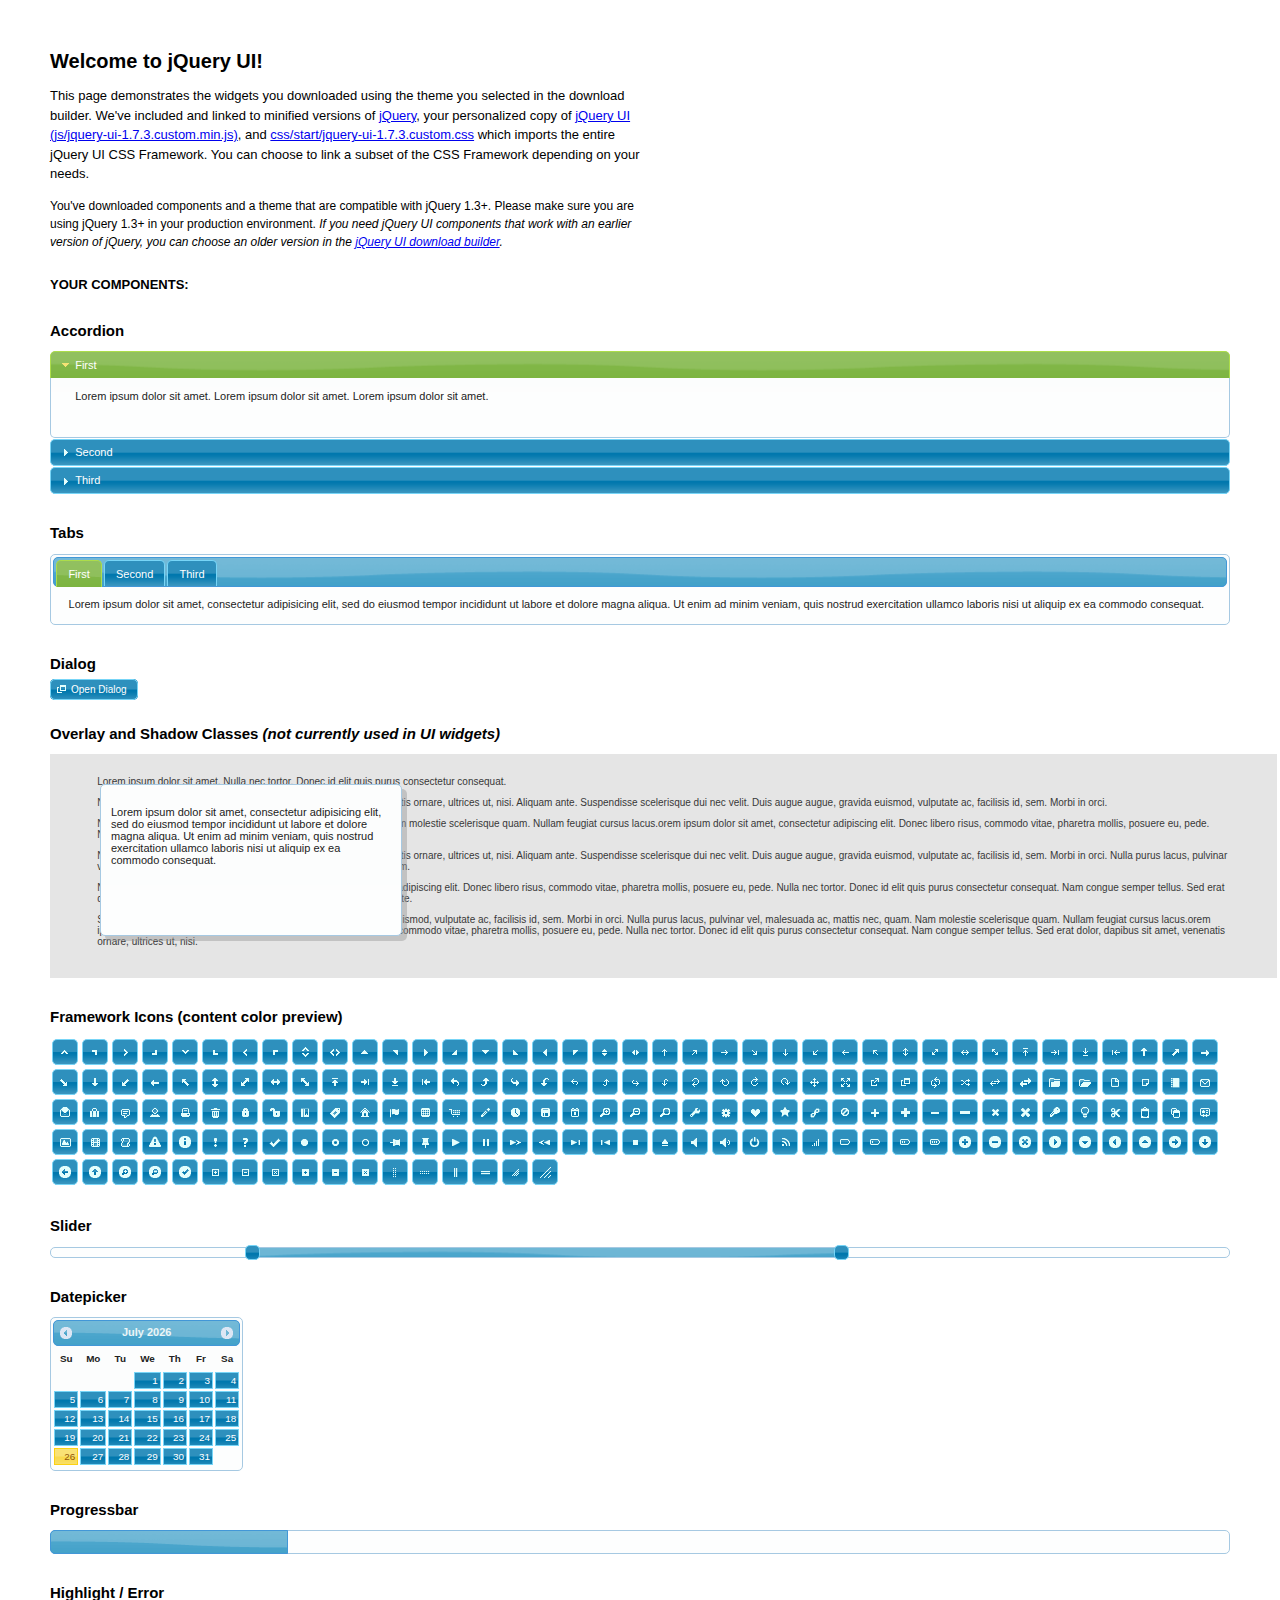
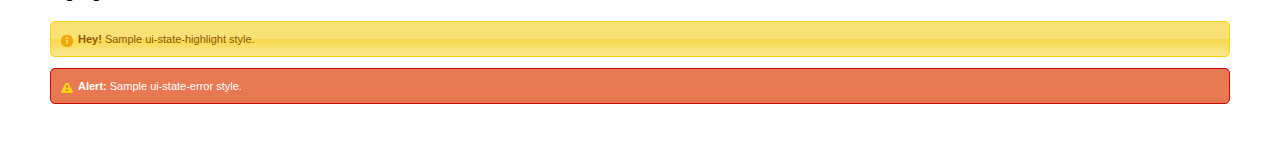
<file: jqueryUI/index.html>
<!DOCTYPE html>
<html>
	<head>
		<meta http-equiv="Content-Type" content="text/html; charset=iso-8859-1" />
		<title>jQuery UI Example Page</title>
		<link type="text/css" href="css/start/jquery-ui-1.7.3.custom.css" rel="stylesheet" />	
		<script type="text/javascript" src="js/jquery-1.3.2.min.js"></script>
		<script type="text/javascript" src="js/jquery-ui-1.7.3.custom.min.js"></script>
		<script type="text/javascript">
			$(function(){

				// Accordion
				$("#accordion").accordion({ header: "h3" });
	
				// Tabs
				$('#tabs').tabs();
	

				// Dialog			
				$('#dialog').dialog({
					autoOpen: false,
					width: 600,
					buttons: {
						"Ok": function() { 
							$(this).dialog("close"); 
						}, 
						"Cancel": function() { 
							$(this).dialog("close"); 
						} 
					}
				});
				
				// Dialog Link
				$('#dialog_link').click(function(){
					$('#dialog').dialog('open');
					return false;
				});

				// Datepicker
				$('#datepicker').datepicker({
					inline: true
				});
				
				// Slider
				$('#slider').slider({
					range: true,
					values: [17, 67]
				});
				
				// Progressbar
				$("#progressbar").progressbar({
					value: 20 
				});
				
				//hover states on the static widgets
				$('#dialog_link, ul#icons li').hover(
					function() { $(this).addClass('ui-state-hover'); }, 
					function() { $(this).removeClass('ui-state-hover'); }
				);
				
			});
		</script>
		<style type="text/css">
			/*demo page css*/
			body{ font: 62.5% "Trebuchet MS", sans-serif; margin: 50px;}
			.demoHeaders { margin-top: 2em; }
			#dialog_link {padding: .4em 1em .4em 20px;text-decoration: none;position: relative;}
			#dialog_link span.ui-icon {margin: 0 5px 0 0;position: absolute;left: .2em;top: 50%;margin-top: -8px;}
			ul#icons {margin: 0; padding: 0;}
			ul#icons li {margin: 2px; position: relative; padding: 4px 0; cursor: pointer; float: left;  list-style: none;}
			ul#icons span.ui-icon {float: left; margin: 0 4px;}
		</style>	
	</head>
	<body>
	<h1>Welcome to jQuery UI!</h1>
	<p style="font-size: 1.3em; line-height: 1.5; margin: 1em 0; width: 50%;">This page demonstrates the widgets you downloaded using the theme you selected in the download builder. We've included and linked to minified versions of <a href="js/jquery-1.4.4.min.js">jQuery</a>, your personalized copy of <a href="js/jquery-ui-1.7.3.custom.min.js">jQuery UI (js/jquery-ui-1.7.3.custom.min.js)</a>, and <a href="css/start/jquery-ui-1.7.3.custom.css">css/start/jquery-ui-1.7.3.custom.css</a> which imports the entire jQuery UI CSS Framework. You can choose to link a subset of the CSS Framework depending on your needs. </p>
	<p style="font-size: 1.2em; line-height: 1.5; margin: 1em 0; width: 50%;">You've downloaded components and a theme that are compatible with jQuery 1.3+. Please make sure you are using jQuery 1.3+ in your production environment. <em>If you need jQuery UI components that work with an earlier version of jQuery, you can choose an older version in the <a href="http://jqueryui.com/download">jQuery UI download builder</a>.</em></p>	

	<p style="font-weight: bold; margin: 2em 0 1em; font-size: 1.3em;">YOUR COMPONENTS:</p>
		
		<!-- Accordion -->
		<h2 class="demoHeaders">Accordion</h2>
		<div id="accordion">
			<div>
				<h3><a href="#">First</a></h3>
				<div>Lorem ipsum dolor sit amet. Lorem ipsum dolor sit amet. Lorem ipsum dolor sit amet.</div>
			</div>
			<div>
				<h3><a href="#">Second</a></h3>
				<div>Phasellus mattis tincidunt nibh.</div>
			</div>
			<div>
				<h3><a href="#">Third</a></h3>
				<div>Nam dui erat, auctor a, dignissim quis.</div>
			</div>
		</div>
	
		<!-- Tabs -->
		<h2 class="demoHeaders">Tabs</h2>
		<div id="tabs">
			<ul>
				<li><a href="#tabs-1">First</a></li>
				<li><a href="#tabs-2">Second</a></li>
				<li><a href="#tabs-3">Third</a></li>
			</ul>
			<div id="tabs-1">Lorem ipsum dolor sit amet, consectetur adipisicing elit, sed do eiusmod tempor incididunt ut labore et dolore magna aliqua. Ut enim ad minim veniam, quis nostrud exercitation ullamco laboris nisi ut aliquip ex ea commodo consequat.</div>
			<div id="tabs-2">Phasellus mattis tincidunt nibh. Cras orci urna, blandit id, pretium vel, aliquet ornare, felis. Maecenas scelerisque sem non nisl. Fusce sed lorem in enim dictum bibendum.</div>
			<div id="tabs-3">Nam dui erat, auctor a, dignissim quis, sollicitudin eu, felis. Pellentesque nisi urna, interdum eget, sagittis et, consequat vestibulum, lacus. Mauris porttitor ullamcorper augue.</div>
		</div>
	
		<!-- Dialog NOTE: Dialog is not generated by UI in this demo so it can be visually styled in themeroller-->
		<h2 class="demoHeaders">Dialog</h2>
		<p><a href="#" id="dialog_link" class="ui-state-default ui-corner-all"><span class="ui-icon ui-icon-newwin"></span>Open Dialog</a></p>
		
		
		<h2 class="demoHeaders">Overlay and Shadow Classes <em>(not currently used in UI widgets)</em></h2>
		<div style="position: relative; width: 96%; height: 200px; padding:1% 4%; overflow:hidden;" class="fakewindowcontain">
			<p>Lorem ipsum dolor sit amet,  Nulla nec tortor. Donec id elit quis purus consectetur consequat. </p><p>Nam congue semper tellus. Sed erat dolor, dapibus sit amet, venenatis ornare, ultrices ut, nisi. Aliquam ante. Suspendisse scelerisque dui nec velit. Duis augue augue, gravida euismod, vulputate ac, facilisis id, sem. Morbi in orci. </p><p>Nulla purus lacus, pulvinar vel, malesuada ac, mattis nec, quam. Nam molestie scelerisque quam. Nullam feugiat cursus lacus.orem ipsum dolor sit amet, consectetur adipiscing elit. Donec libero risus, commodo vitae, pharetra mollis, posuere eu, pede. Nulla nec tortor. Donec id elit quis purus consectetur consequat. </p><p>Nam congue semper tellus. Sed erat dolor, dapibus sit amet, venenatis ornare, ultrices ut, nisi. Aliquam ante. Suspendisse scelerisque dui nec velit. Duis augue augue, gravida euismod, vulputate ac, facilisis id, sem. Morbi in orci. Nulla purus lacus, pulvinar vel, malesuada ac, mattis nec, quam. Nam molestie scelerisque quam. </p><p>Nullam feugiat cursus lacus.orem ipsum dolor sit amet, consectetur adipiscing elit. Donec libero risus, commodo vitae, pharetra mollis, posuere eu, pede. Nulla nec tortor. Donec id elit quis purus consectetur consequat. Nam congue semper tellus. Sed erat dolor, dapibus sit amet, venenatis ornare, ultrices ut, nisi. Aliquam ante. </p><p>Suspendisse scelerisque dui nec velit. Duis augue augue, gravida euismod, vulputate ac, facilisis id, sem. Morbi in orci. Nulla purus lacus, pulvinar vel, malesuada ac, mattis nec, quam. Nam molestie scelerisque quam. Nullam feugiat cursus lacus.orem ipsum dolor sit amet, consectetur adipiscing elit. Donec libero risus, commodo vitae, pharetra mollis, posuere eu, pede. Nulla nec tortor. Donec id elit quis purus consectetur consequat. Nam congue semper tellus. Sed erat dolor, dapibus sit amet, venenatis ornare, ultrices ut, nisi. </p>
			
			<!-- ui-dialog -->
			<div class="ui-overlay"><div class="ui-widget-overlay"></div><div class="ui-widget-shadow ui-corner-all" style="width: 302px; height: 152px; position: absolute; left: 50px; top: 30px;"></div></div>
			<div style="position: absolute; width: 280px; height: 130px;left: 50px; top: 30px; padding: 10px;" class="ui-widget ui-widget-content ui-corner-all">
				<div class="ui-dialog-content ui-widget-content" style="background: none; border: 0;">
					<p>Lorem ipsum dolor sit amet, consectetur adipisicing elit, sed do eiusmod tempor incididunt ut labore et dolore magna aliqua. Ut enim ad minim veniam, quis nostrud exercitation ullamco laboris nisi ut aliquip ex ea commodo consequat.</p>
				</div>
			</div>
		
		</div>

		
		<!-- ui-dialog -->
		<div id="dialog" title="Dialog Title">
			<p>Lorem ipsum dolor sit amet, consectetur adipisicing elit, sed do eiusmod tempor incididunt ut labore et dolore magna aliqua. Ut enim ad minim veniam, quis nostrud exercitation ullamco laboris nisi ut aliquip ex ea commodo consequat.</p>
		</div>
			
				
				
		<h2 class="demoHeaders">Framework Icons (content color preview)</h2>
		<ul id="icons" class="ui-widget ui-helper-clearfix">
		
		<li class="ui-state-default ui-corner-all" title=".ui-icon-carat-1-n"><span class="ui-icon ui-icon-carat-1-n"></span></li>
		<li class="ui-state-default ui-corner-all" title=".ui-icon-carat-1-ne"><span class="ui-icon ui-icon-carat-1-ne"></span></li>
		<li class="ui-state-default ui-corner-all" title=".ui-icon-carat-1-e"><span class="ui-icon ui-icon-carat-1-e"></span></li>
		
		<li class="ui-state-default ui-corner-all" title=".ui-icon-carat-1-se"><span class="ui-icon ui-icon-carat-1-se"></span></li>
		<li class="ui-state-default ui-corner-all" title=".ui-icon-carat-1-s"><span class="ui-icon ui-icon-carat-1-s"></span></li>
		<li class="ui-state-default ui-corner-all" title=".ui-icon-carat-1-sw"><span class="ui-icon ui-icon-carat-1-sw"></span></li>
		<li class="ui-state-default ui-corner-all" title=".ui-icon-carat-1-w"><span class="ui-icon ui-icon-carat-1-w"></span></li>
		<li class="ui-state-default ui-corner-all" title=".ui-icon-carat-1-nw"><span class="ui-icon ui-icon-carat-1-nw"></span></li>
		<li class="ui-state-default ui-corner-all" title=".ui-icon-carat-2-n-s"><span class="ui-icon ui-icon-carat-2-n-s"></span></li>
		<li class="ui-state-default ui-corner-all" title=".ui-icon-carat-2-e-w"><span class="ui-icon ui-icon-carat-2-e-w"></span></li>
		<li class="ui-state-default ui-corner-all" title=".ui-icon-triangle-1-n"><span class="ui-icon ui-icon-triangle-1-n"></span></li>
		<li class="ui-state-default ui-corner-all" title=".ui-icon-triangle-1-ne"><span class="ui-icon ui-icon-triangle-1-ne"></span></li>
		
		<li class="ui-state-default ui-corner-all" title=".ui-icon-triangle-1-e"><span class="ui-icon ui-icon-triangle-1-e"></span></li>
		<li class="ui-state-default ui-corner-all" title=".ui-icon-triangle-1-se"><span class="ui-icon ui-icon-triangle-1-se"></span></li>
		<li class="ui-state-default ui-corner-all" title=".ui-icon-triangle-1-s"><span class="ui-icon ui-icon-triangle-1-s"></span></li>
		<li class="ui-state-default ui-corner-all" title=".ui-icon-triangle-1-sw"><span class="ui-icon ui-icon-triangle-1-sw"></span></li>
		<li class="ui-state-default ui-corner-all" title=".ui-icon-triangle-1-w"><span class="ui-icon ui-icon-triangle-1-w"></span></li>
		<li class="ui-state-default ui-corner-all" title=".ui-icon-triangle-1-nw"><span class="ui-icon ui-icon-triangle-1-nw"></span></li>
		<li class="ui-state-default ui-corner-all" title=".ui-icon-triangle-2-n-s"><span class="ui-icon ui-icon-triangle-2-n-s"></span></li>
		<li class="ui-state-default ui-corner-all" title=".ui-icon-triangle-2-e-w"><span class="ui-icon ui-icon-triangle-2-e-w"></span></li>
		<li class="ui-state-default ui-corner-all" title=".ui-icon-arrow-1-n"><span class="ui-icon ui-icon-arrow-1-n"></span></li>
		
		<li class="ui-state-default ui-corner-all" title=".ui-icon-arrow-1-ne"><span class="ui-icon ui-icon-arrow-1-ne"></span></li>
		<li class="ui-state-default ui-corner-all" title=".ui-icon-arrow-1-e"><span class="ui-icon ui-icon-arrow-1-e"></span></li>
		<li class="ui-state-default ui-corner-all" title=".ui-icon-arrow-1-se"><span class="ui-icon ui-icon-arrow-1-se"></span></li>
		<li class="ui-state-default ui-corner-all" title=".ui-icon-arrow-1-s"><span class="ui-icon ui-icon-arrow-1-s"></span></li>
		<li class="ui-state-default ui-corner-all" title=".ui-icon-arrow-1-sw"><span class="ui-icon ui-icon-arrow-1-sw"></span></li>
		<li class="ui-state-default ui-corner-all" title=".ui-icon-arrow-1-w"><span class="ui-icon ui-icon-arrow-1-w"></span></li>
		<li class="ui-state-default ui-corner-all" title=".ui-icon-arrow-1-nw"><span class="ui-icon ui-icon-arrow-1-nw"></span></li>
		<li class="ui-state-default ui-corner-all" title=".ui-icon-arrow-2-n-s"><span class="ui-icon ui-icon-arrow-2-n-s"></span></li>
		<li class="ui-state-default ui-corner-all" title=".ui-icon-arrow-2-ne-sw"><span class="ui-icon ui-icon-arrow-2-ne-sw"></span></li>
		
		<li class="ui-state-default ui-corner-all" title=".ui-icon-arrow-2-e-w"><span class="ui-icon ui-icon-arrow-2-e-w"></span></li>
		<li class="ui-state-default ui-corner-all" title=".ui-icon-arrow-2-se-nw"><span class="ui-icon ui-icon-arrow-2-se-nw"></span></li>
		<li class="ui-state-default ui-corner-all" title=".ui-icon-arrowstop-1-n"><span class="ui-icon ui-icon-arrowstop-1-n"></span></li>
		<li class="ui-state-default ui-corner-all" title=".ui-icon-arrowstop-1-e"><span class="ui-icon ui-icon-arrowstop-1-e"></span></li>
		<li class="ui-state-default ui-corner-all" title=".ui-icon-arrowstop-1-s"><span class="ui-icon ui-icon-arrowstop-1-s"></span></li>
		<li class="ui-state-default ui-corner-all" title=".ui-icon-arrowstop-1-w"><span class="ui-icon ui-icon-arrowstop-1-w"></span></li>
		<li class="ui-state-default ui-corner-all" title=".ui-icon-arrowthick-1-n"><span class="ui-icon ui-icon-arrowthick-1-n"></span></li>
		<li class="ui-state-default ui-corner-all" title=".ui-icon-arrowthick-1-ne"><span class="ui-icon ui-icon-arrowthick-1-ne"></span></li>
		<li class="ui-state-default ui-corner-all" title=".ui-icon-arrowthick-1-e"><span class="ui-icon ui-icon-arrowthick-1-e"></span></li>
		
		<li class="ui-state-default ui-corner-all" title=".ui-icon-arrowthick-1-se"><span class="ui-icon ui-icon-arrowthick-1-se"></span></li>
		<li class="ui-state-default ui-corner-all" title=".ui-icon-arrowthick-1-s"><span class="ui-icon ui-icon-arrowthick-1-s"></span></li>
		<li class="ui-state-default ui-corner-all" title=".ui-icon-arrowthick-1-sw"><span class="ui-icon ui-icon-arrowthick-1-sw"></span></li>
		<li class="ui-state-default ui-corner-all" title=".ui-icon-arrowthick-1-w"><span class="ui-icon ui-icon-arrowthick-1-w"></span></li>
		<li class="ui-state-default ui-corner-all" title=".ui-icon-arrowthick-1-nw"><span class="ui-icon ui-icon-arrowthick-1-nw"></span></li>
		<li class="ui-state-default ui-corner-all" title=".ui-icon-arrowthick-2-n-s"><span class="ui-icon ui-icon-arrowthick-2-n-s"></span></li>
		<li class="ui-state-default ui-corner-all" title=".ui-icon-arrowthick-2-ne-sw"><span class="ui-icon ui-icon-arrowthick-2-ne-sw"></span></li>
		<li class="ui-state-default ui-corner-all" title=".ui-icon-arrowthick-2-e-w"><span class="ui-icon ui-icon-arrowthick-2-e-w"></span></li>
		<li class="ui-state-default ui-corner-all" title=".ui-icon-arrowthick-2-se-nw"><span class="ui-icon ui-icon-arrowthick-2-se-nw"></span></li>
		
		<li class="ui-state-default ui-corner-all" title=".ui-icon-arrowthickstop-1-n"><span class="ui-icon ui-icon-arrowthickstop-1-n"></span></li>
		<li class="ui-state-default ui-corner-all" title=".ui-icon-arrowthickstop-1-e"><span class="ui-icon ui-icon-arrowthickstop-1-e"></span></li>
		<li class="ui-state-default ui-corner-all" title=".ui-icon-arrowthickstop-1-s"><span class="ui-icon ui-icon-arrowthickstop-1-s"></span></li>
		<li class="ui-state-default ui-corner-all" title=".ui-icon-arrowthickstop-1-w"><span class="ui-icon ui-icon-arrowthickstop-1-w"></span></li>
		<li class="ui-state-default ui-corner-all" title=".ui-icon-arrowreturnthick-1-w"><span class="ui-icon ui-icon-arrowreturnthick-1-w"></span></li>
		<li class="ui-state-default ui-corner-all" title=".ui-icon-arrowreturnthick-1-n"><span class="ui-icon ui-icon-arrowreturnthick-1-n"></span></li>
		<li class="ui-state-default ui-corner-all" title=".ui-icon-arrowreturnthick-1-e"><span class="ui-icon ui-icon-arrowreturnthick-1-e"></span></li>
		<li class="ui-state-default ui-corner-all" title=".ui-icon-arrowreturnthick-1-s"><span class="ui-icon ui-icon-arrowreturnthick-1-s"></span></li>
		<li class="ui-state-default ui-corner-all" title=".ui-icon-arrowreturn-1-w"><span class="ui-icon ui-icon-arrowreturn-1-w"></span></li>
		
		<li class="ui-state-default ui-corner-all" title=".ui-icon-arrowreturn-1-n"><span class="ui-icon ui-icon-arrowreturn-1-n"></span></li>
		<li class="ui-state-default ui-corner-all" title=".ui-icon-arrowreturn-1-e"><span class="ui-icon ui-icon-arrowreturn-1-e"></span></li>
		<li class="ui-state-default ui-corner-all" title=".ui-icon-arrowreturn-1-s"><span class="ui-icon ui-icon-arrowreturn-1-s"></span></li>
		<li class="ui-state-default ui-corner-all" title=".ui-icon-arrowrefresh-1-w"><span class="ui-icon ui-icon-arrowrefresh-1-w"></span></li>
		<li class="ui-state-default ui-corner-all" title=".ui-icon-arrowrefresh-1-n"><span class="ui-icon ui-icon-arrowrefresh-1-n"></span></li>
		<li class="ui-state-default ui-corner-all" title=".ui-icon-arrowrefresh-1-e"><span class="ui-icon ui-icon-arrowrefresh-1-e"></span></li>
		<li class="ui-state-default ui-corner-all" title=".ui-icon-arrowrefresh-1-s"><span class="ui-icon ui-icon-arrowrefresh-1-s"></span></li>
		<li class="ui-state-default ui-corner-all" title=".ui-icon-arrow-4"><span class="ui-icon ui-icon-arrow-4"></span></li>
		<li class="ui-state-default ui-corner-all" title=".ui-icon-arrow-4-diag"><span class="ui-icon ui-icon-arrow-4-diag"></span></li>
		
		<li class="ui-state-default ui-corner-all" title=".ui-icon-extlink"><span class="ui-icon ui-icon-extlink"></span></li>
		<li class="ui-state-default ui-corner-all" title=".ui-icon-newwin"><span class="ui-icon ui-icon-newwin"></span></li>
		<li class="ui-state-default ui-corner-all" title=".ui-icon-refresh"><span class="ui-icon ui-icon-refresh"></span></li>
		<li class="ui-state-default ui-corner-all" title=".ui-icon-shuffle"><span class="ui-icon ui-icon-shuffle"></span></li>
		<li class="ui-state-default ui-corner-all" title=".ui-icon-transfer-e-w"><span class="ui-icon ui-icon-transfer-e-w"></span></li>
		<li class="ui-state-default ui-corner-all" title=".ui-icon-transferthick-e-w"><span class="ui-icon ui-icon-transferthick-e-w"></span></li>
		<li class="ui-state-default ui-corner-all" title=".ui-icon-folder-collapsed"><span class="ui-icon ui-icon-folder-collapsed"></span></li>
		<li class="ui-state-default ui-corner-all" title=".ui-icon-folder-open"><span class="ui-icon ui-icon-folder-open"></span></li>
		<li class="ui-state-default ui-corner-all" title=".ui-icon-document"><span class="ui-icon ui-icon-document"></span></li>
		
		<li class="ui-state-default ui-corner-all" title=".ui-icon-document-b"><span class="ui-icon ui-icon-document-b"></span></li>
		<li class="ui-state-default ui-corner-all" title=".ui-icon-note"><span class="ui-icon ui-icon-note"></span></li>
		<li class="ui-state-default ui-corner-all" title=".ui-icon-mail-closed"><span class="ui-icon ui-icon-mail-closed"></span></li>
		<li class="ui-state-default ui-corner-all" title=".ui-icon-mail-open"><span class="ui-icon ui-icon-mail-open"></span></li>
		<li class="ui-state-default ui-corner-all" title=".ui-icon-suitcase"><span class="ui-icon ui-icon-suitcase"></span></li>
		<li class="ui-state-default ui-corner-all" title=".ui-icon-comment"><span class="ui-icon ui-icon-comment"></span></li>
		<li class="ui-state-default ui-corner-all" title=".ui-icon-person"><span class="ui-icon ui-icon-person"></span></li>
		<li class="ui-state-default ui-corner-all" title=".ui-icon-print"><span class="ui-icon ui-icon-print"></span></li>
		<li class="ui-state-default ui-corner-all" title=".ui-icon-trash"><span class="ui-icon ui-icon-trash"></span></li>
		
		<li class="ui-state-default ui-corner-all" title=".ui-icon-locked"><span class="ui-icon ui-icon-locked"></span></li>
		<li class="ui-state-default ui-corner-all" title=".ui-icon-unlocked"><span class="ui-icon ui-icon-unlocked"></span></li>
		<li class="ui-state-default ui-corner-all" title=".ui-icon-bookmark"><span class="ui-icon ui-icon-bookmark"></span></li>
		<li class="ui-state-default ui-corner-all" title=".ui-icon-tag"><span class="ui-icon ui-icon-tag"></span></li>
		<li class="ui-state-default ui-corner-all" title=".ui-icon-home"><span class="ui-icon ui-icon-home"></span></li>
		<li class="ui-state-default ui-corner-all" title=".ui-icon-flag"><span class="ui-icon ui-icon-flag"></span></li>
		<li class="ui-state-default ui-corner-all" title=".ui-icon-calculator"><span class="ui-icon ui-icon-calculator"></span></li>
		<li class="ui-state-default ui-corner-all" title=".ui-icon-cart"><span class="ui-icon ui-icon-cart"></span></li>
		<li class="ui-state-default ui-corner-all" title=".ui-icon-pencil"><span class="ui-icon ui-icon-pencil"></span></li>
		
		<li class="ui-state-default ui-corner-all" title=".ui-icon-clock"><span class="ui-icon ui-icon-clock"></span></li>
		<li class="ui-state-default ui-corner-all" title=".ui-icon-disk"><span class="ui-icon ui-icon-disk"></span></li>
		<li class="ui-state-default ui-corner-all" title=".ui-icon-calendar"><span class="ui-icon ui-icon-calendar"></span></li>
		<li class="ui-state-default ui-corner-all" title=".ui-icon-zoomin"><span class="ui-icon ui-icon-zoomin"></span></li>
		<li class="ui-state-default ui-corner-all" title=".ui-icon-zoomout"><span class="ui-icon ui-icon-zoomout"></span></li>
		<li class="ui-state-default ui-corner-all" title=".ui-icon-search"><span class="ui-icon ui-icon-search"></span></li>
		<li class="ui-state-default ui-corner-all" title=".ui-icon-wrench"><span class="ui-icon ui-icon-wrench"></span></li>
		<li class="ui-state-default ui-corner-all" title=".ui-icon-gear"><span class="ui-icon ui-icon-gear"></span></li>
		<li class="ui-state-default ui-corner-all" title=".ui-icon-heart"><span class="ui-icon ui-icon-heart"></span></li>
		
		<li class="ui-state-default ui-corner-all" title=".ui-icon-star"><span class="ui-icon ui-icon-star"></span></li>
		<li class="ui-state-default ui-corner-all" title=".ui-icon-link"><span class="ui-icon ui-icon-link"></span></li>
		<li class="ui-state-default ui-corner-all" title=".ui-icon-cancel"><span class="ui-icon ui-icon-cancel"></span></li>
		<li class="ui-state-default ui-corner-all" title=".ui-icon-plus"><span class="ui-icon ui-icon-plus"></span></li>
		<li class="ui-state-default ui-corner-all" title=".ui-icon-plusthick"><span class="ui-icon ui-icon-plusthick"></span></li>
		<li class="ui-state-default ui-corner-all" title=".ui-icon-minus"><span class="ui-icon ui-icon-minus"></span></li>
		<li class="ui-state-default ui-corner-all" title=".ui-icon-minusthick"><span class="ui-icon ui-icon-minusthick"></span></li>
		<li class="ui-state-default ui-corner-all" title=".ui-icon-close"><span class="ui-icon ui-icon-close"></span></li>
		<li class="ui-state-default ui-corner-all" title=".ui-icon-closethick"><span class="ui-icon ui-icon-closethick"></span></li>
		
		<li class="ui-state-default ui-corner-all" title=".ui-icon-key"><span class="ui-icon ui-icon-key"></span></li>
		<li class="ui-state-default ui-corner-all" title=".ui-icon-lightbulb"><span class="ui-icon ui-icon-lightbulb"></span></li>
		<li class="ui-state-default ui-corner-all" title=".ui-icon-scissors"><span class="ui-icon ui-icon-scissors"></span></li>
		<li class="ui-state-default ui-corner-all" title=".ui-icon-clipboard"><span class="ui-icon ui-icon-clipboard"></span></li>
		<li class="ui-state-default ui-corner-all" title=".ui-icon-copy"><span class="ui-icon ui-icon-copy"></span></li>
		<li class="ui-state-default ui-corner-all" title=".ui-icon-contact"><span class="ui-icon ui-icon-contact"></span></li>
		<li class="ui-state-default ui-corner-all" title=".ui-icon-image"><span class="ui-icon ui-icon-image"></span></li>
		<li class="ui-state-default ui-corner-all" title=".ui-icon-video"><span class="ui-icon ui-icon-video"></span></li>
		<li class="ui-state-default ui-corner-all" title=".ui-icon-script"><span class="ui-icon ui-icon-script"></span></li>
		<li class="ui-state-default ui-corner-all" title=".ui-icon-alert"><span class="ui-icon ui-icon-alert"></span></li>
		
		<li class="ui-state-default ui-corner-all" title=".ui-icon-info"><span class="ui-icon ui-icon-info"></span></li>
		<li class="ui-state-default ui-corner-all" title=".ui-icon-notice"><span class="ui-icon ui-icon-notice"></span></li>
		<li class="ui-state-default ui-corner-all" title=".ui-icon-help"><span class="ui-icon ui-icon-help"></span></li>
		<li class="ui-state-default ui-corner-all" title=".ui-icon-check"><span class="ui-icon ui-icon-check"></span></li>
		<li class="ui-state-default ui-corner-all" title=".ui-icon-bullet"><span class="ui-icon ui-icon-bullet"></span></li>
		<li class="ui-state-default ui-corner-all" title=".ui-icon-radio-off"><span class="ui-icon ui-icon-radio-off"></span></li>
		<li class="ui-state-default ui-corner-all" title=".ui-icon-radio-on"><span class="ui-icon ui-icon-radio-on"></span></li>
		<li class="ui-state-default ui-corner-all" title=".ui-icon-pin-w"><span class="ui-icon ui-icon-pin-w"></span></li>
		<li class="ui-state-default ui-corner-all" title=".ui-icon-pin-s"><span class="ui-icon ui-icon-pin-s"></span></li>
		<li class="ui-state-default ui-corner-all" title=".ui-icon-play"><span class="ui-icon ui-icon-play"></span></li>
		<li class="ui-state-default ui-corner-all" title=".ui-icon-pause"><span class="ui-icon ui-icon-pause"></span></li>
		
		<li class="ui-state-default ui-corner-all" title=".ui-icon-seek-next"><span class="ui-icon ui-icon-seek-next"></span></li>
		<li class="ui-state-default ui-corner-all" title=".ui-icon-seek-prev"><span class="ui-icon ui-icon-seek-prev"></span></li>
		<li class="ui-state-default ui-corner-all" title=".ui-icon-seek-end"><span class="ui-icon ui-icon-seek-end"></span></li>
		<li class="ui-state-default ui-corner-all" title=".ui-icon-seek-first"><span class="ui-icon ui-icon-seek-first"></span></li>
		<li class="ui-state-default ui-corner-all" title=".ui-icon-stop"><span class="ui-icon ui-icon-stop"></span></li>
		<li class="ui-state-default ui-corner-all" title=".ui-icon-eject"><span class="ui-icon ui-icon-eject"></span></li>
		<li class="ui-state-default ui-corner-all" title=".ui-icon-volume-off"><span class="ui-icon ui-icon-volume-off"></span></li>
		<li class="ui-state-default ui-corner-all" title=".ui-icon-volume-on"><span class="ui-icon ui-icon-volume-on"></span></li>
		<li class="ui-state-default ui-corner-all" title=".ui-icon-power"><span class="ui-icon ui-icon-power"></span></li>
		
		<li class="ui-state-default ui-corner-all" title=".ui-icon-signal-diag"><span class="ui-icon ui-icon-signal-diag"></span></li>
		<li class="ui-state-default ui-corner-all" title=".ui-icon-signal"><span class="ui-icon ui-icon-signal"></span></li>
		<li class="ui-state-default ui-corner-all" title=".ui-icon-battery-0"><span class="ui-icon ui-icon-battery-0"></span></li>
		<li class="ui-state-default ui-corner-all" title=".ui-icon-battery-1"><span class="ui-icon ui-icon-battery-1"></span></li>
		<li class="ui-state-default ui-corner-all" title=".ui-icon-battery-2"><span class="ui-icon ui-icon-battery-2"></span></li>
		<li class="ui-state-default ui-corner-all" title=".ui-icon-battery-3"><span class="ui-icon ui-icon-battery-3"></span></li>
		<li class="ui-state-default ui-corner-all" title=".ui-icon-circle-plus"><span class="ui-icon ui-icon-circle-plus"></span></li>
		<li class="ui-state-default ui-corner-all" title=".ui-icon-circle-minus"><span class="ui-icon ui-icon-circle-minus"></span></li>
		<li class="ui-state-default ui-corner-all" title=".ui-icon-circle-close"><span class="ui-icon ui-icon-circle-close"></span></li>
		
		<li class="ui-state-default ui-corner-all" title=".ui-icon-circle-triangle-e"><span class="ui-icon ui-icon-circle-triangle-e"></span></li>
		<li class="ui-state-default ui-corner-all" title=".ui-icon-circle-triangle-s"><span class="ui-icon ui-icon-circle-triangle-s"></span></li>
		<li class="ui-state-default ui-corner-all" title=".ui-icon-circle-triangle-w"><span class="ui-icon ui-icon-circle-triangle-w"></span></li>
		<li class="ui-state-default ui-corner-all" title=".ui-icon-circle-triangle-n"><span class="ui-icon ui-icon-circle-triangle-n"></span></li>
		<li class="ui-state-default ui-corner-all" title=".ui-icon-circle-arrow-e"><span class="ui-icon ui-icon-circle-arrow-e"></span></li>
		<li class="ui-state-default ui-corner-all" title=".ui-icon-circle-arrow-s"><span class="ui-icon ui-icon-circle-arrow-s"></span></li>
		<li class="ui-state-default ui-corner-all" title=".ui-icon-circle-arrow-w"><span class="ui-icon ui-icon-circle-arrow-w"></span></li>
		<li class="ui-state-default ui-corner-all" title=".ui-icon-circle-arrow-n"><span class="ui-icon ui-icon-circle-arrow-n"></span></li>
		<li class="ui-state-default ui-corner-all" title=".ui-icon-circle-zoomin"><span class="ui-icon ui-icon-circle-zoomin"></span></li>
		
		<li class="ui-state-default ui-corner-all" title=".ui-icon-circle-zoomout"><span class="ui-icon ui-icon-circle-zoomout"></span></li>
		<li class="ui-state-default ui-corner-all" title=".ui-icon-circle-check"><span class="ui-icon ui-icon-circle-check"></span></li>
		<li class="ui-state-default ui-corner-all" title=".ui-icon-circlesmall-plus"><span class="ui-icon ui-icon-circlesmall-plus"></span></li>
		<li class="ui-state-default ui-corner-all" title=".ui-icon-circlesmall-minus"><span class="ui-icon ui-icon-circlesmall-minus"></span></li>
		<li class="ui-state-default ui-corner-all" title=".ui-icon-circlesmall-close"><span class="ui-icon ui-icon-circlesmall-close"></span></li>
		<li class="ui-state-default ui-corner-all" title=".ui-icon-squaresmall-plus"><span class="ui-icon ui-icon-squaresmall-plus"></span></li>
		<li class="ui-state-default ui-corner-all" title=".ui-icon-squaresmall-minus"><span class="ui-icon ui-icon-squaresmall-minus"></span></li>
		<li class="ui-state-default ui-corner-all" title=".ui-icon-squaresmall-close"><span class="ui-icon ui-icon-squaresmall-close"></span></li>
		<li class="ui-state-default ui-corner-all" title=".ui-icon-grip-dotted-vertical"><span class="ui-icon ui-icon-grip-dotted-vertical"></span></li>
		
		<li class="ui-state-default ui-corner-all" title=".ui-icon-grip-dotted-horizontal"><span class="ui-icon ui-icon-grip-dotted-horizontal"></span></li>
		<li class="ui-state-default ui-corner-all" title=".ui-icon-grip-solid-vertical"><span class="ui-icon ui-icon-grip-solid-vertical"></span></li>
		<li class="ui-state-default ui-corner-all" title=".ui-icon-grip-solid-horizontal"><span class="ui-icon ui-icon-grip-solid-horizontal"></span></li>
		<li class="ui-state-default ui-corner-all" title=".ui-icon-gripsmall-diagonal-se"><span class="ui-icon ui-icon-gripsmall-diagonal-se"></span></li>
		<li class="ui-state-default ui-corner-all" title=".ui-icon-grip-diagonal-se"><span class="ui-icon ui-icon-grip-diagonal-se"></span></li>
		</ul>

	
		<!-- Slider -->
		<h2 class="demoHeaders">Slider</h2>
		<div id="slider"></div>
	
		<!-- Datepicker -->
		<h2 class="demoHeaders">Datepicker</h2>
		<div id="datepicker"></div>
	
		<!-- Progressbar -->
		<h2 class="demoHeaders">Progressbar</h2>	
		<div id="progressbar"></div>
			
		<!-- Highlight / Error -->
		<h2 class="demoHeaders">Highlight / Error</h2>
		<div class="ui-widget">
			<div class="ui-state-highlight ui-corner-all" style="margin-top: 20px; padding: 0 .7em;"> 
				<p><span class="ui-icon ui-icon-info" style="float: left; margin-right: .3em;"></span>
				<strong>Hey!</strong> Sample ui-state-highlight style.</p>
			</div>
		</div>
		<br/>
		<div class="ui-widget">
			<div class="ui-state-error ui-corner-all" style="padding: 0 .7em;"> 
				<p><span class="ui-icon ui-icon-alert" style="float: left; margin-right: .3em;"></span> 
				<strong>Alert:</strong> Sample ui-state-error style.</p>
			</div>
		</div>

	</body>
</html>
</file>
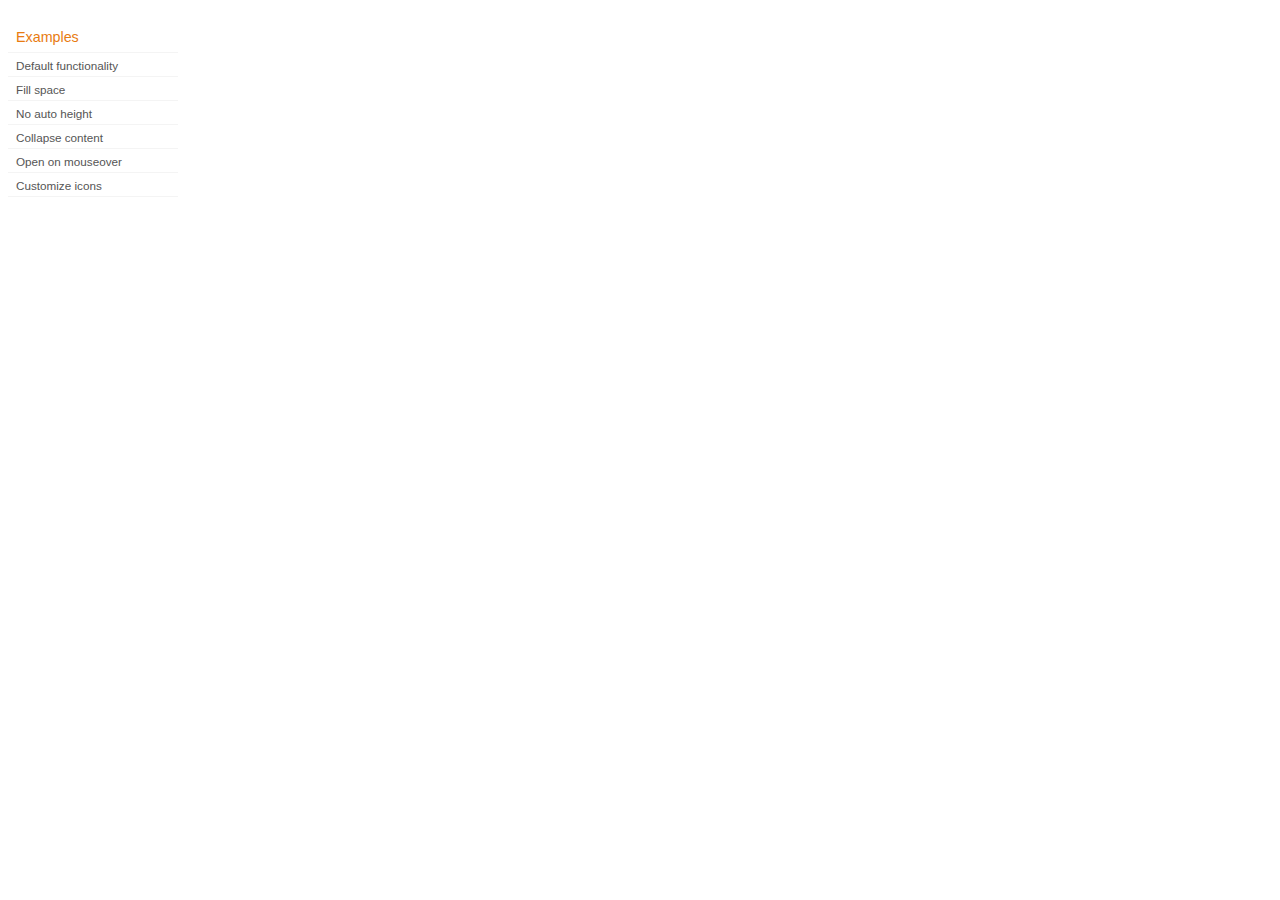
<file: jqueryUI/development-bundle/demos/accordion/index.html>
<!doctype html>
<html lang="en">
<head>
	<title>jQuery UI Accordion Demos</title>
	<link type="text/css" href="../demos.css" rel="stylesheet" />
</head>
<body>
	<div class="demos-nav">
		<h4>Examples</h4>
		<ul>
			<li class="demo-config-on"><a href="default.html">Default functionality</a></li>
			<li><a href="fillspace.html">Fill space</a></li>
			<li><a href="no-auto-height.html">No auto height</a></li>
			<li><a href="collapsible.html">Collapse content</a></li>
			<li><a href="mouseover.html">Open on mouseover</a></li>
			<li><a href="custom-icons.html">Customize icons</a></li>
		</ul>
	</div>
</body>
</html>
</file>
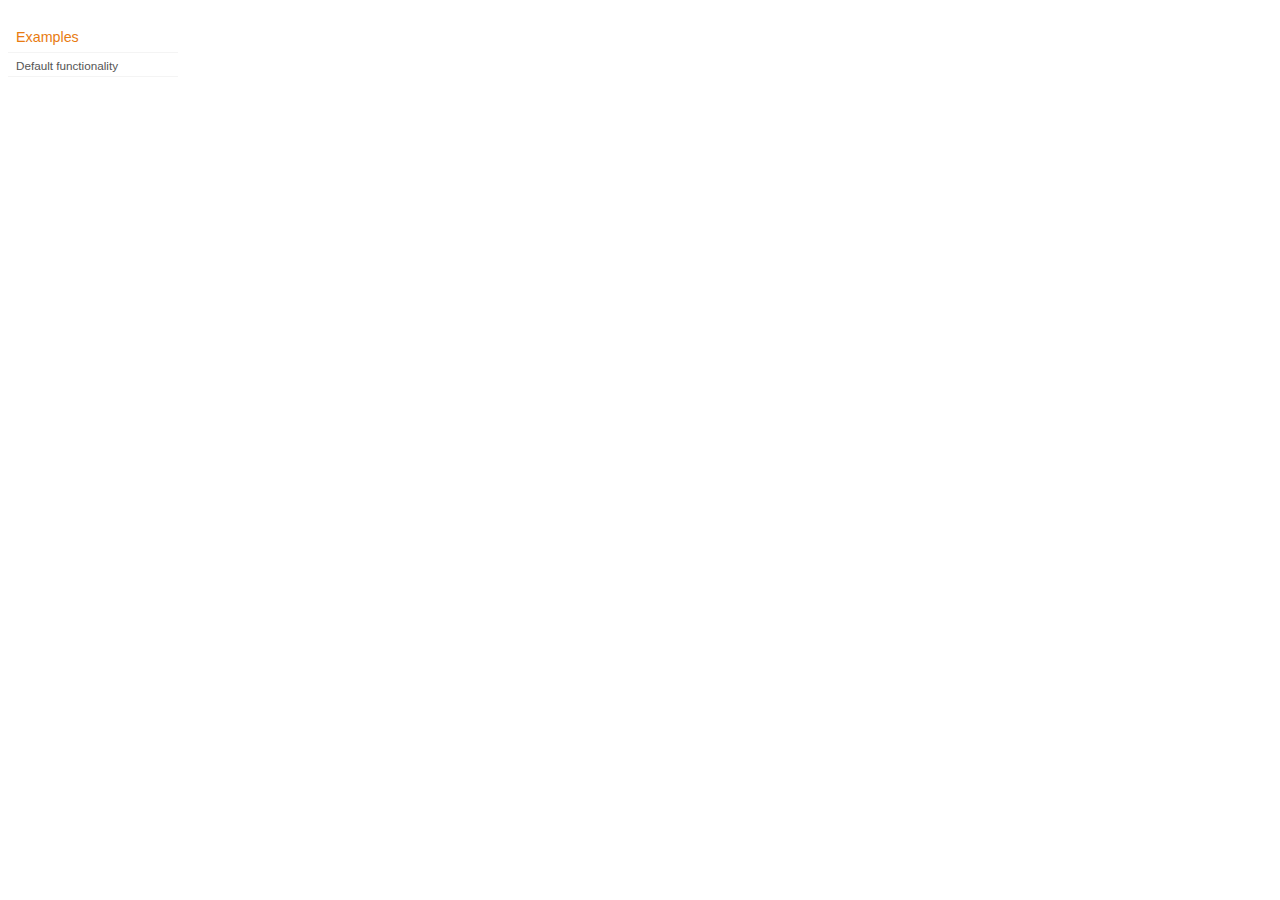
<file: jqueryUI/development-bundle/demos/addClass/index.html>
<!doctype html>
<html lang="en">
<head>
	<title>jQuery UI Effects Demos</title>
	<link type="text/css" href="../demos.css" rel="stylesheet" />
</head>
<body>

<div class="demos-nav">
	<h4>Examples</h4>
	<ul>
		<li class="demo-config-on"><a href="default.html">Default functionality</a></li>
	</ul>
</div>

</body>
</html>
</file>
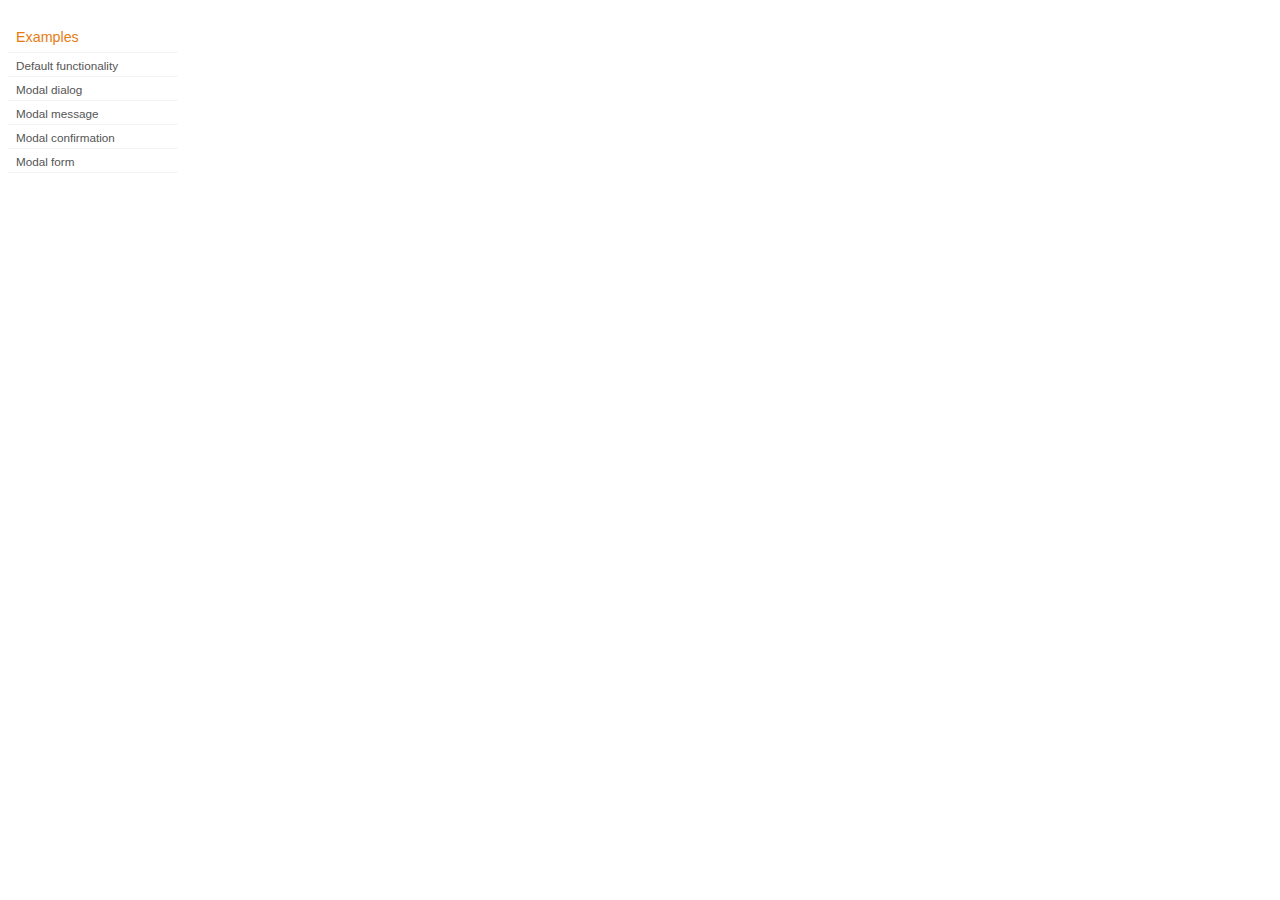
<file: jqueryUI/development-bundle/demos/dialog/index.html>
<!doctype html>
<html lang="en">
<head>
	<title>jQuery UI Dialog Demos</title>
	<link type="text/css" href="../demos.css" rel="stylesheet" />
</head>
<body>

<div class="demos-nav">
	<h4>Examples</h4>
	<ul>
		<li class="demo-config-on"><a href="default.html">Default functionality</a></li>
		<li><a href="modal.html">Modal dialog</a></li>
		<li><a href="modal-message.html">Modal message</a></li>
		<li><a href="modal-confirmation.html">Modal confirmation</a></li>
		<li><a href="modal-form.html">Modal form</a></li>
	</ul>
</div>

</body>
</html>
</file>
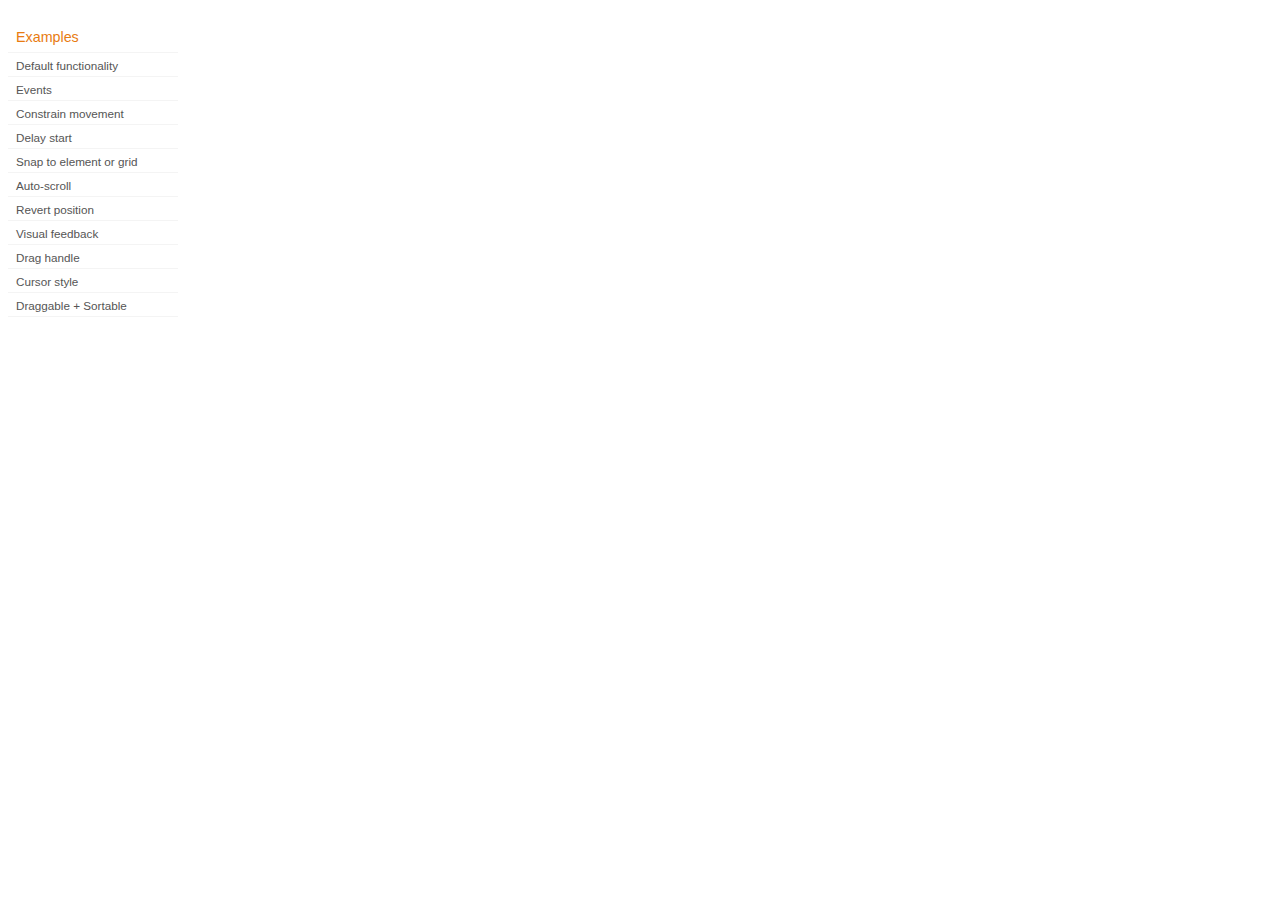
<file: jqueryUI/development-bundle/demos/draggable/index.html>
<!doctype html>
<html lang="en">
<head>
	<title>jQuery UI Draggable Demos</title>
	<link type="text/css" href="../demos.css" rel="stylesheet" />
</head>
<body>

<div class="demos-nav">
	<h4>Examples</h4>
	<ul>
		<li class="demo-config-on"><a href="default.html">Default functionality</a></li>
		<li><a href="events.html">Events</a></li>
		<li><a href="constrain-movement.html">Constrain movement</a></li>
		<li><a href="delay-start.html">Delay start</a></li>
		<li><a href="snap-to.html">Snap to element or&#160;grid</a></li>
		<li><a href="scroll.html">Auto-scroll</a></li>
		<li><a href="revert.html">Revert position</a></li>
		<li><a href="visual-feedback.html">Visual feedback</a></li>
		<li><a href="handle.html">Drag handle</a></li>
		<li><a href="cursor-style.html">Cursor style</a></li>
		<li><a href="sortable.html">Draggable + Sortable</a></li>
	</ul>
</div>

</body>
</html>
</file>
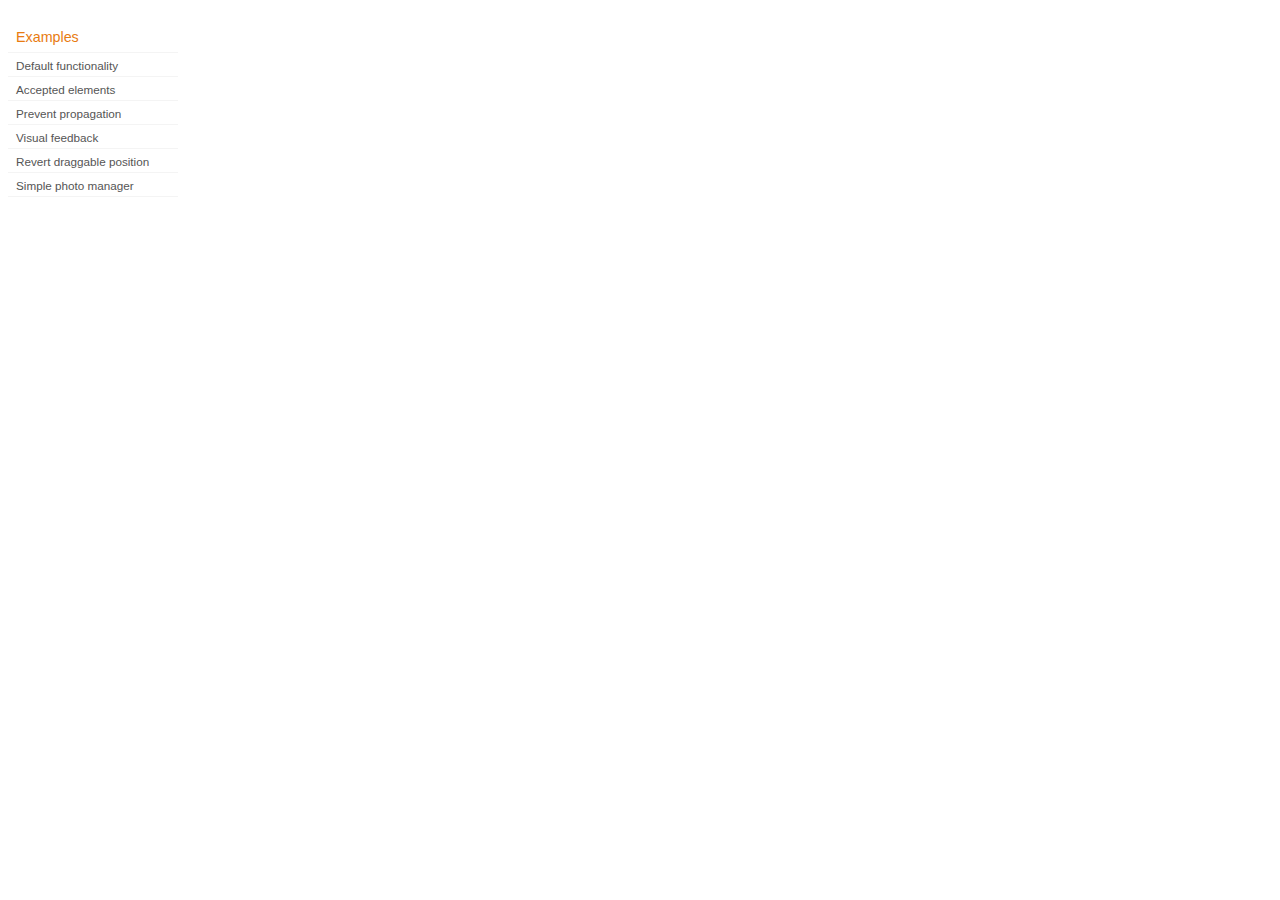
<file: jqueryUI/development-bundle/demos/droppable/index.html>
<!doctype html>
<html lang="en">
<head>
	<title>jQuery UI Droppable Demos</title>
	<link type="text/css" href="../demos.css" rel="stylesheet" />
</head>
<body>

<div class="demos-nav">
	<h4>Examples</h4>
	<ul>
		<li class="demo-config-on"><a href="default.html">Default functionality</a></li>
		<li><a href="accepted-elements.html">Accepted elements</a></li>
		<li><a href="propagation.html">Prevent propagation</a></li>
		<li><a href="visual-feedback.html">Visual feedback</a></li>
		<li><a href="revert.html">Revert draggable position</a></li>
		<li><a href="photo-manager.html">Simple photo manager</a></li>
	</ul>
</div>

</body>
</html>
</file>
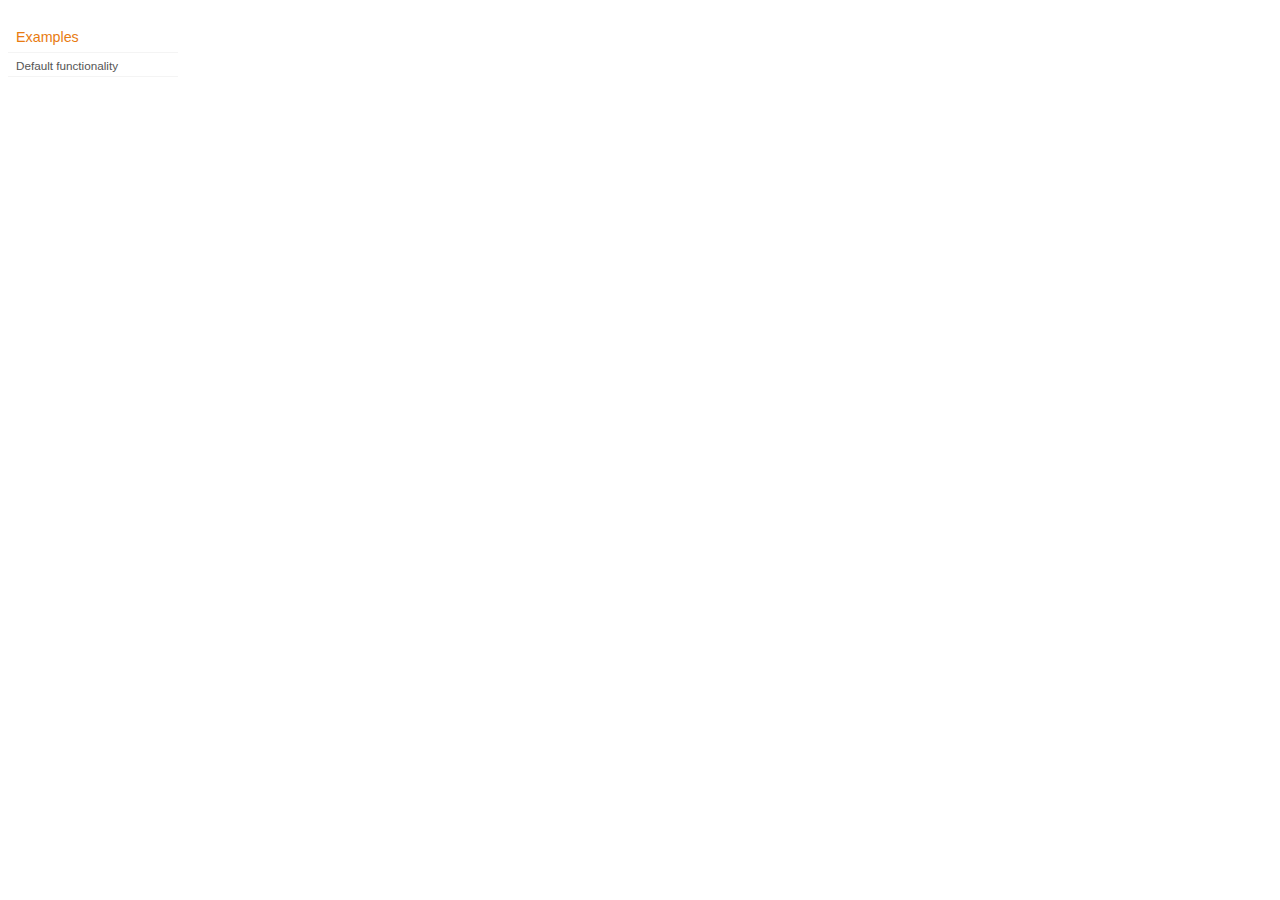
<file: jqueryUI/development-bundle/demos/effect/index.html>
<!doctype html>
<html lang="en">
<head>
	<title>jQuery UI Effect Demos</title>
	<link type="text/css" href="../demos.css" rel="stylesheet" />
</head>
<body>

<div class="demos-nav">
	<h4>Examples</h4>
	<ul>
		<li class="demo-config-on"><a href="default.html">Default functionality</a></li>
	</ul>
</div>

</body>
</html>
</file>
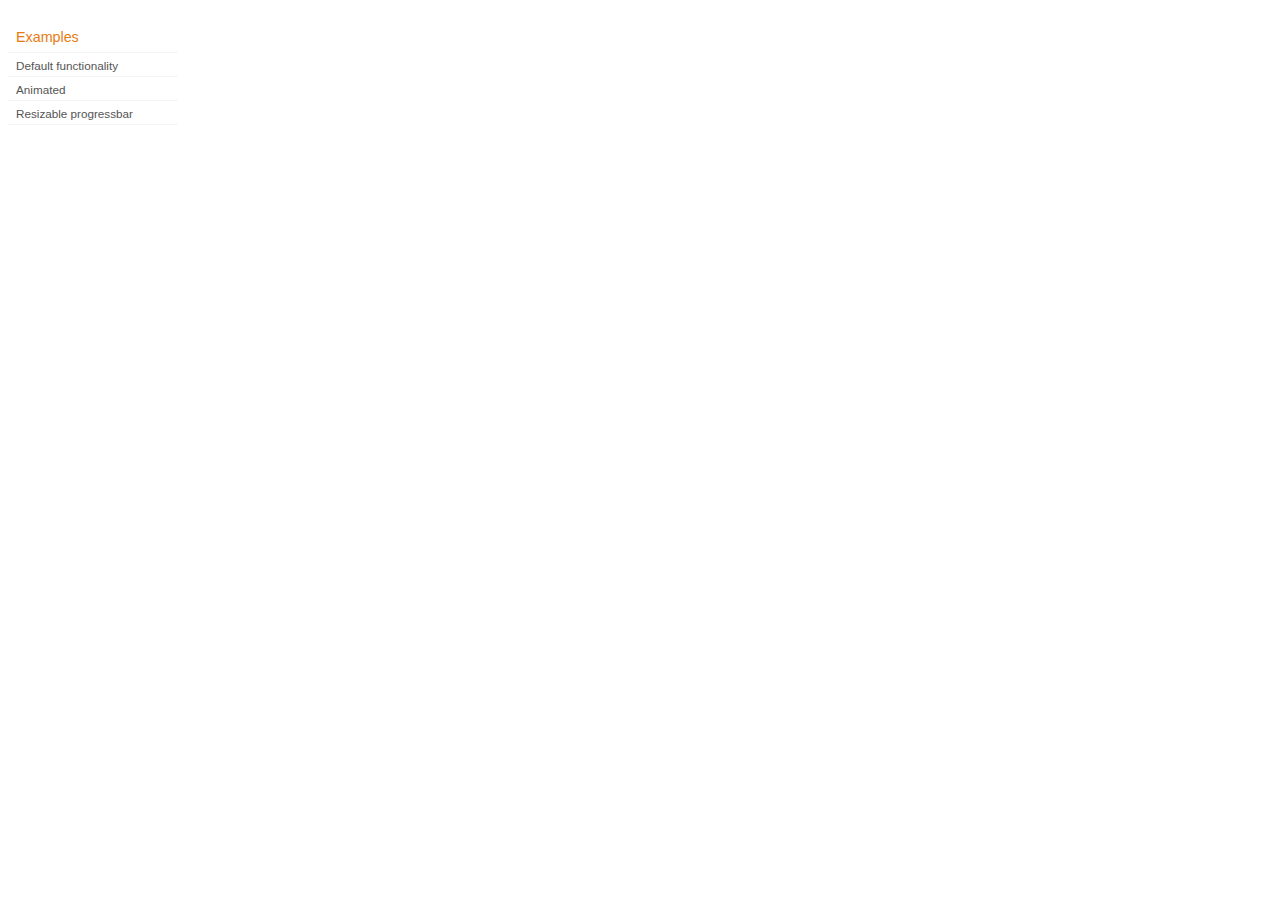
<file: jqueryUI/development-bundle/demos/progressbar/index.html>
<!doctype html>
<html lang="en">
<head>
	<title>jQuery UI Progressbar Demos</title>
	<link type="text/css" href="../demos.css" rel="stylesheet" />
</head>
<body>

<div class="demos-nav">
	<h4>Examples</h4>
	<ul>
		<li class="demo-config-on"><a href="default.html">Default functionality</a></li>
		<li><a href="animated.html">Animated</a></li>
		<li><a href="resize.html">Resizable progressbar</a></li>
	</ul>
</div>

</body>
</html>
</file>
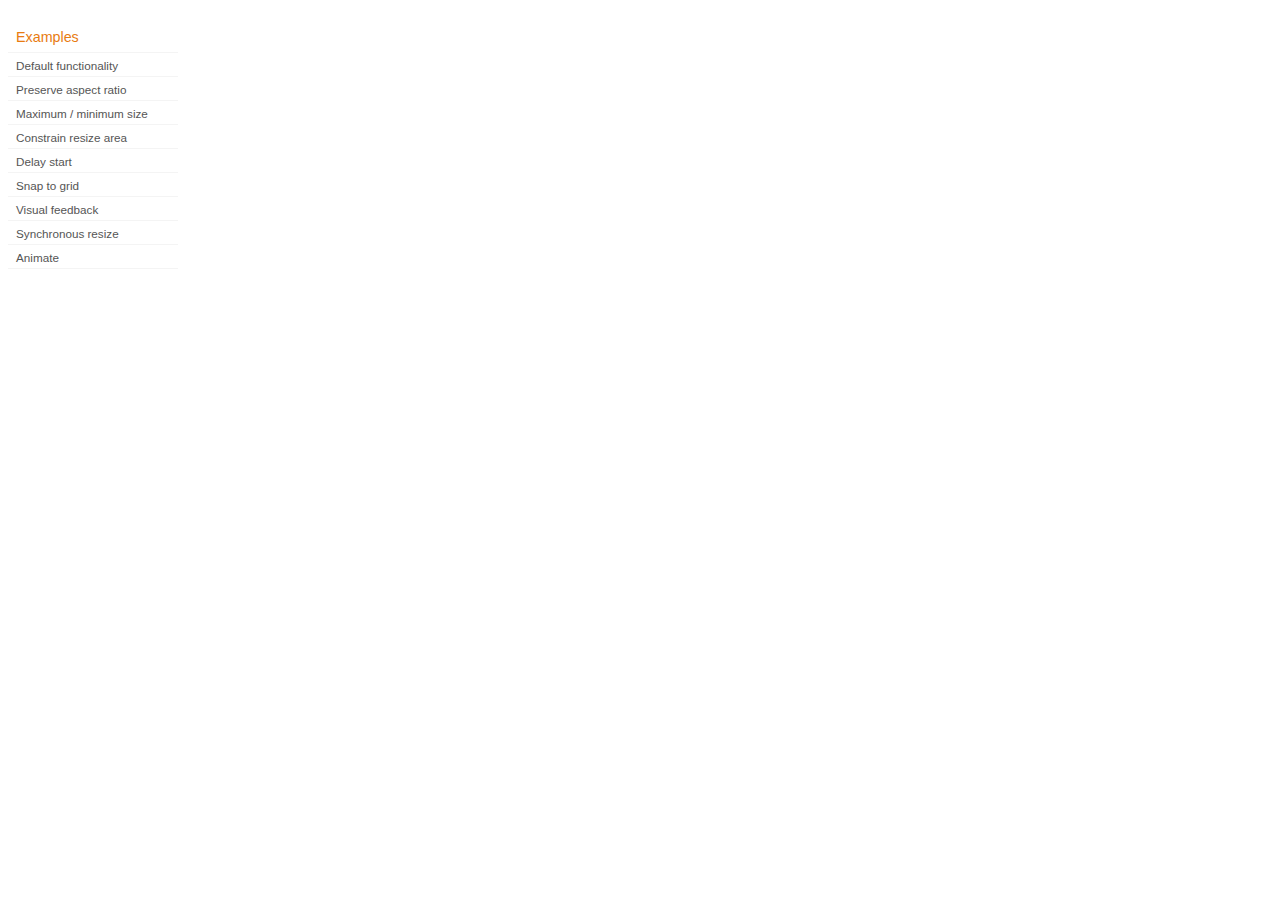
<file: jqueryUI/development-bundle/demos/resizable/index.html>
<!doctype html>
<html lang="en">
<head>
	<title>jQuery UI Resizable Demos</title>
	<link type="text/css" href="../demos.css" rel="stylesheet" />
</head>
<body>

<div class="demos-nav">
	<h4>Examples</h4>
	<ul>
		<li class="demo-config-on"><a href="default.html">Default functionality</a></li>
		<li><a href="aspect-ratio.html">Preserve aspect ratio</a></li>
		<li><a href="max-min.html">Maximum / minimum size</a></li>
		<li><a href="constrain-area.html">Constrain resize area</a></li>
 		<li><a href="delay-start.html">Delay start</a></li>
		<li><a href="snap-to-grid.html">Snap to grid</a></li>
		<li><a href="visual-feedback.html">Visual feedback</a></li>
		<li><a href="synchronous-resize.html">Synchronous resize</a></li>
		<li><a href="animate.html">Animate</a></li>
	</ul>
</div>

</body>
</html>
</file>
<file: jqueryUI/development-bundle/demos/demos.css>
body {
	font-size: 62.5%;
}

table {
	font-size: 1em;
}

/* Site
   -------------------------------- */

body {
	font-family: "Trebuchet MS", "Helvetica", "Arial",  "Verdana", "sans-serif";
}

/* Layout
   -------------------------------- */

.layout-grid {
	width: 960px;
}

.layout-grid td {
	vertical-align: top;
}

.layout-grid td.left-nav {
	width: 140px;
}

.layout-grid td.normal {
	border-left: 1px solid #eee;
	padding: 20px 24px;
	font-family: "Trebuchet MS", "Helvetica", "Arial",  "Verdana", "sans-serif";
}

.layout-grid td.demos {
	background: url('/images/demos_bg.jpg') no-repeat;
	height: 337px;
	overflow: hidden;
}

/* Normal
   -------------------------------- */

.normal h3,
.normal h4 {
	margin: 0;
	font-weight: normal;
}

.normal h3 {
	padding: 0 0 9px;
	font-size: 1.8em;
}

.normal h4 {
	padding-bottom: 21px;
	border-bottom: 1px dashed #999;
	font-size: 1.2em;
	font-weight: bold;
}

.normal p {
	font-size: 1.2em;
}

/* Demos */

.demos-nav, .demos-nav dt, .demos-nav dd, .demos-nav ul, .demos-nav li {
	margin: 0;
	padding: 0
}

.demos-nav {
	float: left;
	width: 170px;
	font-size: 1.3em;
}

.demos-nav dt,
.demos-nav h4 {
	margin: 0;
	padding: 0;
	font: normal 1.1em "Trebuchet MS", "Helvetica", "Arial",  "Verdana", "sans-serif";
	color: #e87b10;
}

.demos-nav dt,
.demos-nav h4 {
	margin-top: 1.5em;
	margin-bottom: 0;
	padding-left: 8px;
	padding-bottom:5px;
	line-height: 1.2em;
	border-bottom: 1px solid #F4F4F4;
}

.demos-nav dd a,
.demos-nav li a {
	border-bottom: 1px solid #F4F4F4;
	display:block;
	padding: 4px 3px 4px 8px;
	font-size: 90%;
	text-decoration: none;
	color: #555 ;
	margin:2px 0;
	height:13px;
}

.demos-nav dd a:hover,
.demos-nav dd a:focus,
.demos-nav dd a:hover,
.demos-nav dd a:focus {
	background: #f3f3f3;
	color:#000;
	-moz-border-radius: 5px; -webkit-border-radius: 5px;
}
 .demos-nav dd a.selected {
	background: #555;
	color:#ffffff;
	-moz-border-radius: 5px; -webkit-border-radius: 5px;
}


/* new styles for demo pages, added by Filament 12.29.08
eventually we should convert the font sizes to ems -- using px for now to minimize style conflicts
*/

.normal h3.demo-header { font-size:32px; padding:0 0 5px; border-bottom:1px solid #eee; text-transform: capitalize; }
.normal h4.demo-subheader { font-size:10px; text-transform: uppercase; color:#999; padding:8px 0 3px; border:0; margin:0; }
.normal a:link,
.normal a:visited { color:#1b75bb; text-decoration:none; }
.normal a:hover,
.normal a:active { color:#0b559b; }

#demo-config { padding:20px 0 0; }

#demo-frame { float:left; width:540px; height:380px; border:1px solid #ddd; overflow: auto; position: relative; }
#demo-frame h3, #demo-frame h4 { padding: 0; font-weight: bold; font-size: 1em; }

#demo-config-menu { float:right; width:180px;  }
#demo-config-menu h4 { font-size:13px; color:#666; font-weight:normal; border:0; padding-left:18px; }

#demo-config-menu ul { list-style: none; padding: 0; margin: 0; }

#demo-config-menu li { font-size:12px; padding:0 0 0 10px; margin:3px 0; zoom: 1; }

#demo-config-menu li a:link,
#demo-config-menu li a:visited { display:block; padding:1px 8px 4px; border-bottom:1px dotted #b3b3b3; }
* html #demo-config-menu li a:link,
* html #demo-config-menu li a:visited { padding:1px 8px 2px; }
#demo-config-menu li a:hover,
#demo-config-menu li a:active { background-color:#f6f6f6; }

#demo-config-menu li.demo-config-on { background: url(images/demo-config-on-tile.gif) repeat-x left center; }

#demo-config-menu li.demo-config-on a:link,
#demo-config-menu li.demo-config-on a:visited,
#demo-config-menu li.demo-config-on a:hover,
#demo-config-menu li.demo-config-on a:active { background: url(images/demo-config-on.gif) no-repeat left; padding-left:18px; color:#fff; border:0; margin-left:-10px; margin-top: 0px; margin-bottom: 0px; }

#demo-source, #demo-notes {
	clear: both;
	padding: 20px 0 0;
	font-size: 1.3em;
}

#demo-notes { width:520px; color:#333; font-size: 1em; }
#demo-notes p code, .demo-description p code { padding: 0; font-weight: bold; }
#demo-source pre, #demo-source code { padding: 0; }
code, pre { padding:8px 0 8px 20px ; font-size: 1.2em; line-height:130%;  }

#demo-source a:link,
#demo-source a:visited,
#demo-source a:hover,
#demo-source a:active { font-size:12px; padding-left:13px; background-position: left center; background-repeat: no-repeat; }

#demo-source a.source-open:link,
#demo-source a.source-open:visited,
#demo-source a.source-open:hover,
#demo-source a.source-open:active { background-image: url(images/demo-spindown-open.gif); }

#demo-source a.source-closed:link,
#demo-source a.source-closed:visited,
#demo-source a.source-closed:hover,
#demo-source a.source-closed:active { background-image: url(images/demo-spindown-closed.gif); }

div.demo {
	padding:12px;
	font-family: "Trebuchet MS", "Arial", "Helvetica", "Verdana", "sans-serif";
}

div.demo h3.docs { clear:left; font-size:12px; font-weight:normal; padding:0 0 1em; margin:0; }

div.demo-description {
	clear:both;
	padding:12px;
	font-family: "Trebuchet MS", "Arial", "Helvetica", "Verdana", "sans-serif";
	font-size: 1.3em;
	line-height: 1.4em;
}

.ui-draggable, .ui-droppable {
	background-position: top left;
}

.left-nav .demos-nav {
	padding-right: 10px;
}

#demo-link { font-size:11px;  padding-top: 6px; clear: both; overflow: hidden; }
#demo-link a span.ui-icon { float:left; margin-right:3px; }

/* Component containers
----------------------------------*/
#widget-docs .ui-widget { font-family: Trebuchet MS,Verdana,Arial,sans-serif; font-size: 1em; }
#widget-docs .ui-widget input, #widget-docs .ui-widget select, #widget-docs .ui-widget textarea, #widget-docs .ui-widget button { font-family: Trebuchet MS,Verdana,Arial,sans-serif; font-size: 1em; }
#widget-docs .ui-widget-header { border: 1px solid #ffffff; background: #464646 url(images/464646_40x100_textures_01_flat_100.png) 50% 50% repeat-x; color: #ffffff; font-weight: bold; }
#widget-docs .ui-widget-header a { color: #ffffff; }
#widget-docs .ui-widget-content { border: 1px solid #ffffff; background: #ffffff url(images/ffffff_40x100_textures_01_flat_75.png) 50% 50% repeat-x; color: #222222; }
#widget-docs .ui-widget-content a { color: #222222; }

/* Interaction states
----------------------------------*/
#widget-docs .ui-state-default, #widget-docs .ui-widget-content #widget-docs .ui-state-default { border: 1px solid #666666; background: #555555 url(images/555555_40x100_textures_03_highlight_soft_75.png) 50% 50% repeat-x; font-weight: normal; color: #ffffff; outline: none; }
#widget-docs .ui-state-default a { color: #ffffff; text-decoration: none; outline: none; }
#widget-docs .ui-state-hover, #widget-docs .ui-widget-content #widget-docs .ui-state-hover, #widget-docs .ui-state-focus, #widget-docs .ui-widget-content #widget-docs .ui-state-focus { border: 1px solid #666666; background: #444444 url(images/444444_40x100_textures_03_highlight_soft_60.png) 50% 50% repeat-x; font-weight: normal; color: #ffffff; outline: none; }
#widget-docs .ui-state-hover a { color: #ffffff; text-decoration: none; outline: none; }
#widget-docs .ui-state-active, #widget-docs .ui-widget-content #widget-docs .ui-state-active { border: 1px solid #666666; background: #ffffff url(images/ffffff_40x100_textures_01_flat_65.png) 50% 50% repeat-x; font-weight: normal; color: #F6921E; outline: none; }
#widget-docs .ui-state-active a { color: #F6921E; outline: none; text-decoration: none; }

/* Interaction Cues
----------------------------------*/
#widget-docs .ui-state-highlight, #widget-docs .ui-widget-content #widget-docs .ui-state-highlight {border: 1px solid #fcefa1; background: #fbf9ee url(images/fbf9ee_40x100_textures_02_glass_55.png) 50% 50% repeat-x; color: #363636; }
#widget-docs .ui-state-error, #widget-docs .ui-widget-content #widget-docs .ui-state-error {border: 1px solid #cd0a0a; background: #fef1ec url(images/fef1ec_40x100_textures_05_inset_soft_95.png) 50% bottom repeat-x; color: #cd0a0a; }
#widget-docs .ui-state-error-text, #widget-docs .ui-widget-content #widget-docs .ui-state-error-text { color: #cd0a0a; }
#widget-docs .ui-state-disabled, #widget-docs .ui-widget-content #widget-docs .ui-state-disabled { opacity: .35; filter:Alpha(Opacity=35); background-image: none; }
#widget-docs .ui-priority-primary, #widget-docs .ui-widget-content #widget-docs .ui-priority-primary { font-weight: bold; }
#widget-docs .ui-priority-secondary, #widget-docs .ui-widget-content #widget-docs .ui-priority-secondary { opacity: .7; filter:Alpha(Opacity=70); font-weight: normal; }

/* Icons
----------------------------------*/

/* states and images */
#demo-frame-wrapper .ui-icon, #widget-docs .ui-icon { width: 16px; height: 16px; background-image: url(images/222222_256x240_icons_icons.png); }
#widget-docs .ui-widget-content .ui-icon {background-image: url(images/222222_256x240_icons_icons.png); }
#widget-docs .ui-widget-header .ui-icon {background-image: url(images/222222_256x240_icons_icons.png); }
#widget-docs .ui-state-default .ui-icon { background-image: url(images/888888_256x240_icons_icons.png); }
#widget-docs .ui-state-hover .ui-icon, #widget-docs .ui-state-focus .ui-icon {background-image: url(images/454545_256x240_icons_icons.png); }
#widget-docs .ui-state-active .ui-icon {background-image: url(images/454545_256x240_icons_icons.png); }
#widget-docs .ui-state-highlight .ui-icon {background-image: url(images/2e83ff_256x240_icons_icons.png); }
#widget-docs .ui-state-error .ui-icon, #widget-docs .ui-state-error-text .ui-icon {background-image: url(images/cd0a0a_256x240_icons_icons.png); }


/* Misc visuals
----------------------------------*/

/* Corner radius */
#widget-docs .ui-corner-tl { -moz-border-radius-topleft: 4px; -webkit-border-top-left-radius: 4px; }
#widget-docs .ui-corner-tr { -moz-border-radius-topright: 4px; -webkit-border-top-right-radius: 4px; }
#widget-docs .ui-corner-bl { -moz-border-radius-bottomleft: 4px; -webkit-border-bottom-left-radius: 4px; }
#widget-docs .ui-corner-br { -moz-border-radius-bottomright: 4px; -webkit-border-bottom-right-radius: 4px; }
#widget-docs .ui-corner-top { -moz-border-radius-topleft: 4px; -webkit-border-top-left-radius: 4px; -moz-border-radius-topright: 4px; -webkit-border-top-right-radius: 4px; }
#widget-docs .ui-corner-bottom { -moz-border-radius-bottomleft: 4px; -webkit-border-bottom-left-radius: 4px; -moz-border-radius-bottomright: 4px; -webkit-border-bottom-right-radius: 4px; }
#widget-docs .ui-corner-right {  -moz-border-radius-topright: 4px; -webkit-border-top-right-radius: 4px; -moz-border-radius-bottomright: 4px; -webkit-border-bottom-right-radius: 4px; }
#widget-docs .ui-corner-left { -moz-border-radius-topleft: 4px; -webkit-border-top-left-radius: 4px; -moz-border-radius-bottomleft: 4px; -webkit-border-bottom-left-radius: 4px; }
#widget-docs .ui-corner-all { -moz-border-radius: 4px; -webkit-border-radius: 4px; }

/* Overlays */
#widget-docs .ui-widget-overlay { background: #aaaaaa url(images/aaaaaa_40x100_textures_01_flat_0.png) 50% 50% repeat-x; opacity: .30;filter:Alpha(Opacity=30); }
#widget-docs .ui-widget-shadow { margin: -8px 0 0 -8px; padding: 8px; background: #aaaaaa url(images/aaaaaa_40x100_textures_01_flat_0.png) 50% 50% repeat-x; opacity: .30;filter:Alpha(Opacity=30); -moz-border-radius: 8px; -webkit-border-radius: 8px; }

/*
----------------------------------*/

#widget-docs { margin:20px 0 0; border: none; }

#widget-docs h2, #widget-docs h3, #widget-docs h4, #widget-docs p, #widget-docs ul, #widget-docs code { margin:0; padding:0; }
#widget-docs code { display:block; color:#444; font-size:.9em; margin:0 0 1em; }
#widget-docs code strong { color:#000; }
#widget-docs p { margin:0 3em 1.2em 0; }
#widget-docs p.intro { font-size:13px; color:#666; line-height:1.3; }
#widget-docs ul { list-style-type: none; }

#widget-docs h2 { font-size:16px; margin:1.2em 0 .5em; }
#widget-docs h3 { font-size:14px; color:#e6820E; margin:1.5em 0 .5em; }
.normal #widget-docs h4 { font-size:12px; color:#000; border:0; margin:0 0 .5em; }

#docs-overview-main { width:400px; }
#docs-overview-sidebar { float:right; width:200px; }
#docs-overview-sidebar a span { color:#666; }
#widget-docs #docs-overview-main p { margin-right:0; }
#widget-docs #docs-overview-sidebar h4 { padding-left:0; }

.docs-list-header { float:left; width:100%; margin:10px 0 0; border-bottom:1px solid #eee; }
#widget-docs .docs-list-header h2 { float:left; margin:0; }
#widget-docs .docs-list-header p { float:right; margin:5px 0; font-size:11px; }

.docs-list { float:left; width:100%; padding:0 0 10px; }
.docs-list .param-header { float:left; clear:left; width:100%; padding:8px 0; border-top:1px solid #eee; }
#widget-docs .param-header h3, #widget-docs .param-header p { margin:0; float:left; }
#widget-docs .param-header h3 { width:50%; }
#widget-docs .param-header h3 span { background: url(images/demo-spindown-closed.gif) no-repeat left; padding-left:13px; }
#widget-docs .param-open .param-header h3 span { background: url(images/demo-spindown-open.gif) no-repeat left; }
#widget-docs .param-header p { width:24%; }
#widget-docs .param-header p.param-type span { background: url(images/icon-docs-info.gif) no-repeat left; cursor:pointer; border-bottom:1px dashed #ccc; padding-left:15px; }

.param-details { padding-left:13px; }
.param-args { margin:0 0 1.5em; border-top:1px dotted #ccc;}
.param-args td { padding:3px 30px 3px 5px; border-bottom:1px dotted #ccc;  }


/* overrides for ui-tab styles */
#widget-docs ul.ui-tabs-nav { padding:0 0 0 8px; }
#widget-docs .ui-tabs-nav li { margin:5px 5px 0 0; }

#widget-docs .ui-tabs-nav li a:link,
#widget-docs .ui-tabs-nav li a:visited,
#widget-docs .ui-tabs-nav li a:hover,
#widget-docs .ui-tabs-nav li a:active { font-size:14px; padding:4px 1.2em 3px; color:#fff; }

#widget-docs .ui-tabs-nav li.ui-tabs-selected a:link,
#widget-docs .ui-tabs-nav li.ui-tabs-selected a:visited,
#widget-docs .ui-tabs-nav li.ui-tabs-selected a:hover,
#widget-docs .ui-tabs-nav li.ui-tabs-selected a:active { color:#e6820E; }

#widget-docs .ui-tabs-panel { padding:20px 9px; font-size:12px; line-height:1.4; color:#000; }

#widget-docs .ui-widget-content a:link,
#widget-docs .ui-widget-content a:visited { color:#1b75bb; text-decoration:none; }
#widget-docs .ui-widget-content a:hover,
#widget-docs .ui-widget-content a:active { color:#0b559b; }
</file>
